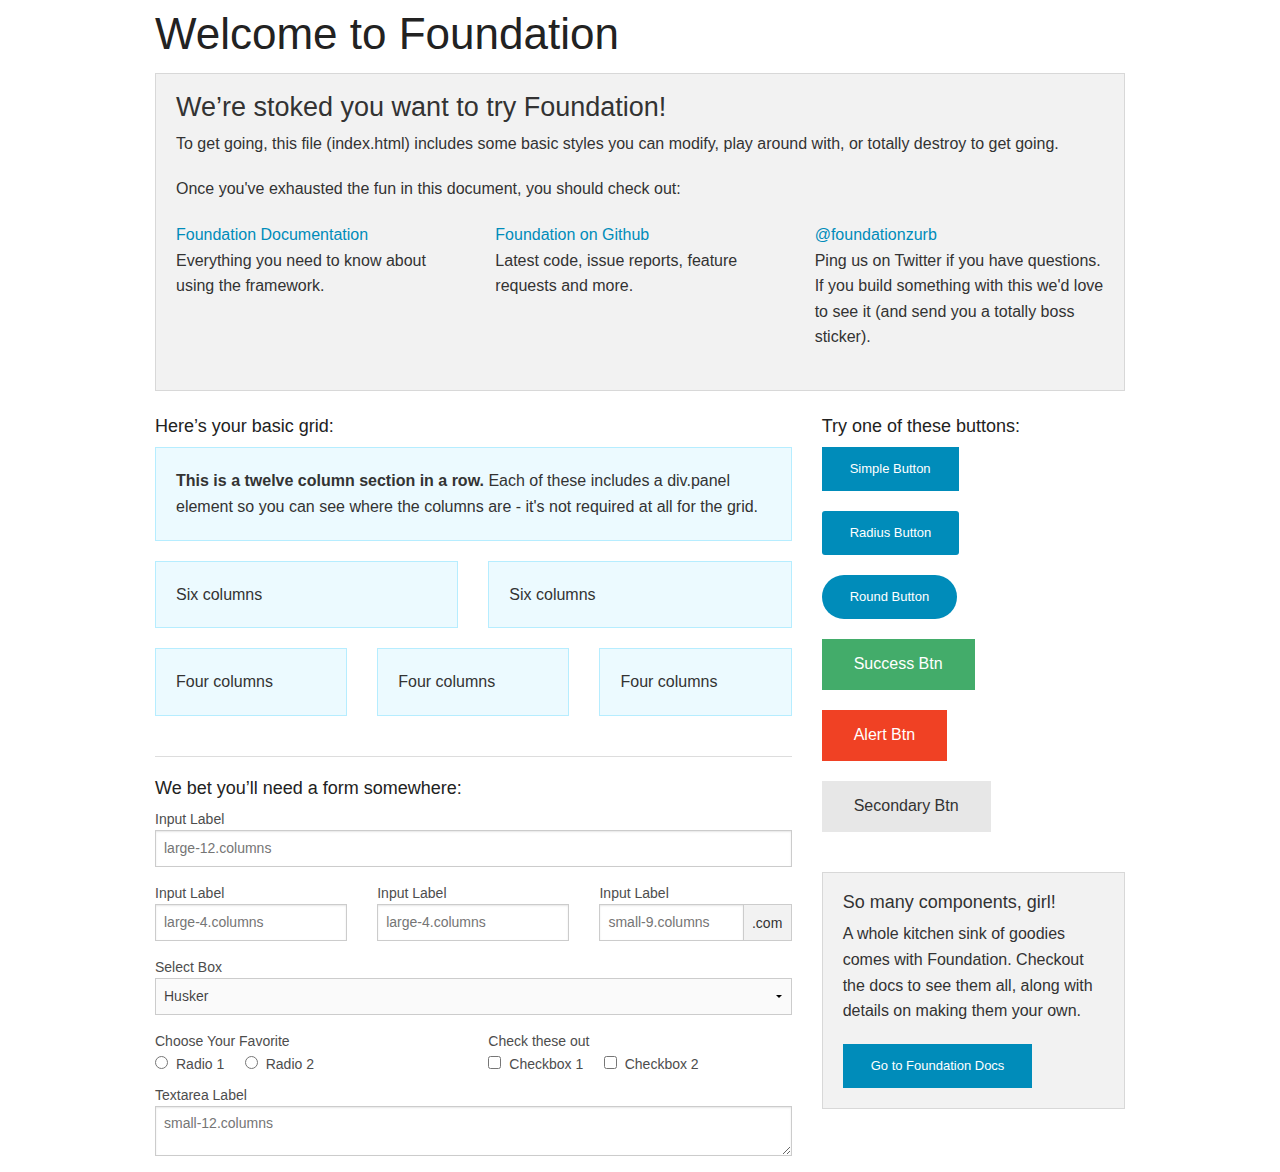
<file: foundation/index.html>
<!doctype html>
<html class="no-js" lang="en">
  <head>
    <meta charset="utf-8" />
    <meta name="viewport" content="width=device-width, initial-scale=1.0" />
    <title>Foundation | Welcome</title>
    <link rel="stylesheet" href="css/foundation.css" />
    <script src="js/vendor/modernizr.js"></script>
  </head>
  <body>
    
    <div class="row">
      <div class="large-12 columns">
        <h1>Welcome to Foundation</h1>
      </div>
    </div>
    
    <div class="row">
      <div class="large-12 columns">
      	<div class="panel">
	        <h3>We&rsquo;re stoked you want to try Foundation! </h3>
	        <p>To get going, this file (index.html) includes some basic styles you can modify, play around with, or totally destroy to get going.</p>
	        <p>Once you've exhausted the fun in this document, you should check out:</p>
	        <div class="row">
	        	<div class="large-4 medium-4 columns">
	    		<p><a href="http://foundation.zurb.com/docs">Foundation Documentation</a><br />Everything you need to know about using the framework.</p>
	    	</div>
	        	<div class="large-4 medium-4 columns">
	        		<p><a href="http://github.com/zurb/foundation">Foundation on Github</a><br />Latest code, issue reports, feature requests and more.</p>
	        	</div>
	        	<div class="large-4 medium-4 columns">
	        		<p><a href="http://twitter.com/foundationzurb">@foundationzurb</a><br />Ping us on Twitter if you have questions. If you build something with this we'd love to see it (and send you a totally boss sticker).</p>
	        	</div>        
					</div>
      	</div>
      </div>
    </div>

    <div class="row">
      <div class="large-8 medium-8 columns">
        <h5>Here&rsquo;s your basic grid:</h5>
        <!-- Grid Example -->

        <div class="row">
          <div class="large-12 columns">
            <div class="callout panel">
              <p><strong>This is a twelve column section in a row.</strong> Each of these includes a div.panel element so you can see where the columns are - it's not required at all for the grid.</p>
            </div>
          </div>
        </div>
        <div class="row">
          <div class="large-6 medium-6 columns">
            <div class="callout panel">
              <p>Six columns</p>
            </div>
          </div>
          <div class="large-6 medium-6 columns">
            <div class="callout panel">
              <p>Six columns</p>
            </div>
          </div>
        </div>
        <div class="row">
          <div class="large-4 medium-4 small-4 columns">
            <div class="callout panel">
              <p>Four columns</p>
            </div>
          </div>
          <div class="large-4 medium-4 small-4 columns">
            <div class="callout panel">
              <p>Four columns</p>
            </div>
          </div>
          <div class="large-4 medium-4 small-4 columns">
            <div class="callout panel">
              <p>Four columns</p>
            </div>
          </div>
        </div>
        
        <hr />
                
        <h5>We bet you&rsquo;ll need a form somewhere:</h5>
        <form>
				  <div class="row">
				    <div class="large-12 columns">
				      <label>Input Label</label>
				      <input type="text" placeholder="large-12.columns" />
				    </div>
				  </div>
				  <div class="row">
				    <div class="large-4 medium-4 columns">
				      <label>Input Label</label>
				      <input type="text" placeholder="large-4.columns" />
				    </div>
				    <div class="large-4 medium-4 columns">
				      <label>Input Label</label>
				      <input type="text" placeholder="large-4.columns" />
				    </div>
				    <div class="large-4 medium-4 columns">
				      <div class="row collapse">
				        <label>Input Label</label>
				        <div class="small-9 columns">
				          <input type="text" placeholder="small-9.columns" />
				        </div>
				        <div class="small-3 columns">
				          <span class="postfix">.com</span>
				        </div>
				      </div>
				    </div>
				  </div>
				  <div class="row">
				    <div class="large-12 columns">
				      <label>Select Box</label>
				      <select>
				        <option value="husker">Husker</option>
				        <option value="starbuck">Starbuck</option>
				        <option value="hotdog">Hot Dog</option>
				        <option value="apollo">Apollo</option>
				      </select>
				    </div>
				  </div>
				  <div class="row">
				    <div class="large-6 medium-6 columns">
				      <label>Choose Your Favorite</label>
				      <input type="radio" name="pokemon" value="Red" id="pokemonRed"><label for="pokemonRed">Radio 1</label>
				      <input type="radio" name="pokemon" value="Blue" id="pokemonBlue"><label for="pokemonBlue">Radio 2</label>
				    </div>
				    <div class="large-6 medium-6 columns">
				      <label>Check these out</label>
				      <input id="checkbox1" type="checkbox"><label for="checkbox1">Checkbox 1</label>
				      <input id="checkbox2" type="checkbox"><label for="checkbox2">Checkbox 2</label>
				    </div>
				  </div>
				  <div class="row">
				    <div class="large-12 columns">
				      <label>Textarea Label</label>
				      <textarea placeholder="small-12.columns"></textarea>
				    </div>
				  </div>
				</form>
      </div>     

      <div class="large-4 medium-4 columns">
			  <h5>Try one of these buttons:</h5>
			  <p><a href="#" class="small button">Simple Button</a><br/>
        <a href="#" class="small radius button">Radius Button</a><br/>
        <a href="#" class="small round button">Round Button</a><br/>            
        <a href="#" class="medium success button">Success Btn</a><br/>
        <a href="#" class="medium alert button">Alert Btn</a><br/>
        <a href="#" class="medium secondary button">Secondary Btn</a></p>           
				<div class="panel">
        	<h5>So many components, girl!</h5>
        	<p>A whole kitchen sink of goodies comes with Foundation. Checkout the docs to see them all, along with details on making them your own.</p>
        	<a href="http://foundation.zurb.com/docs/" class="small button">Go to Foundation Docs</a>          
        </div>
      </div>
    </div>
    
    <script src="js/vendor/jquery.js"></script>
    <script src="js/foundation.min.js"></script>
    <script>
      $(document).foundation();
    </script>
  </body>
</html>
</file>
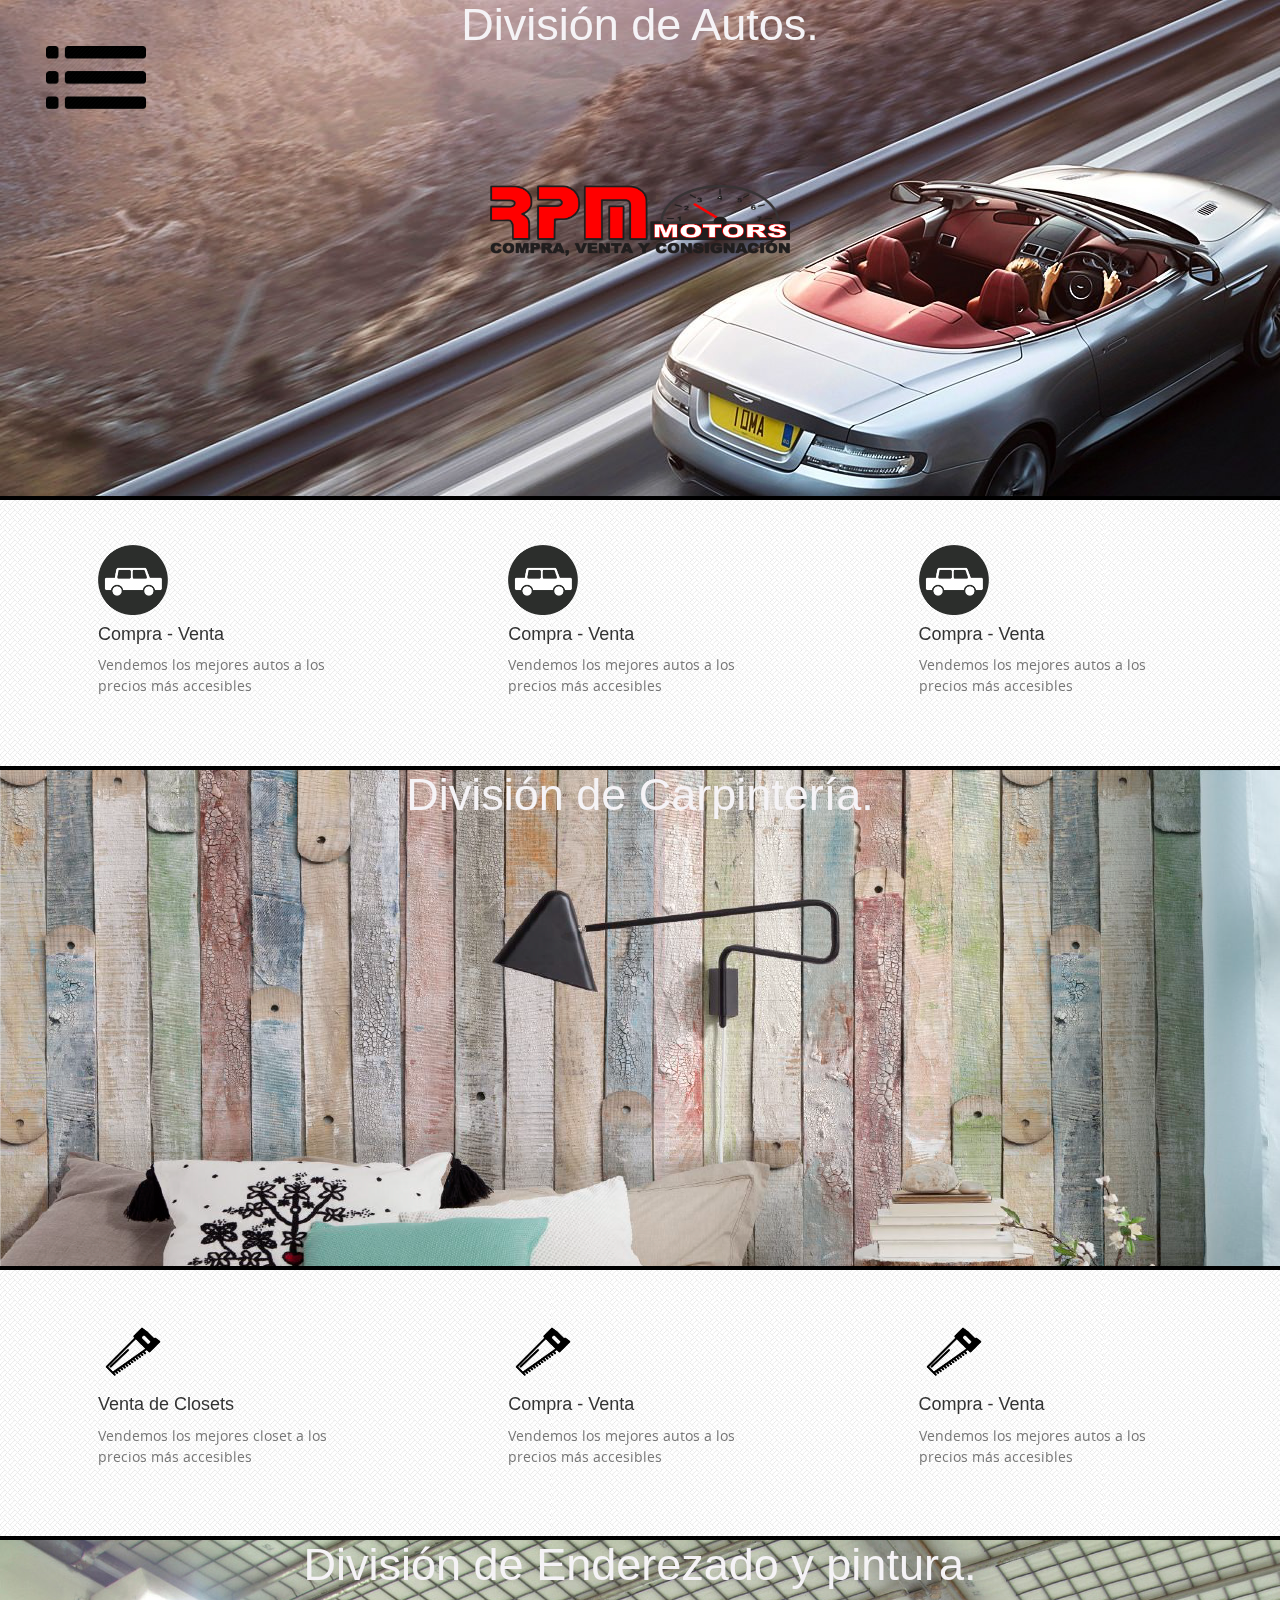
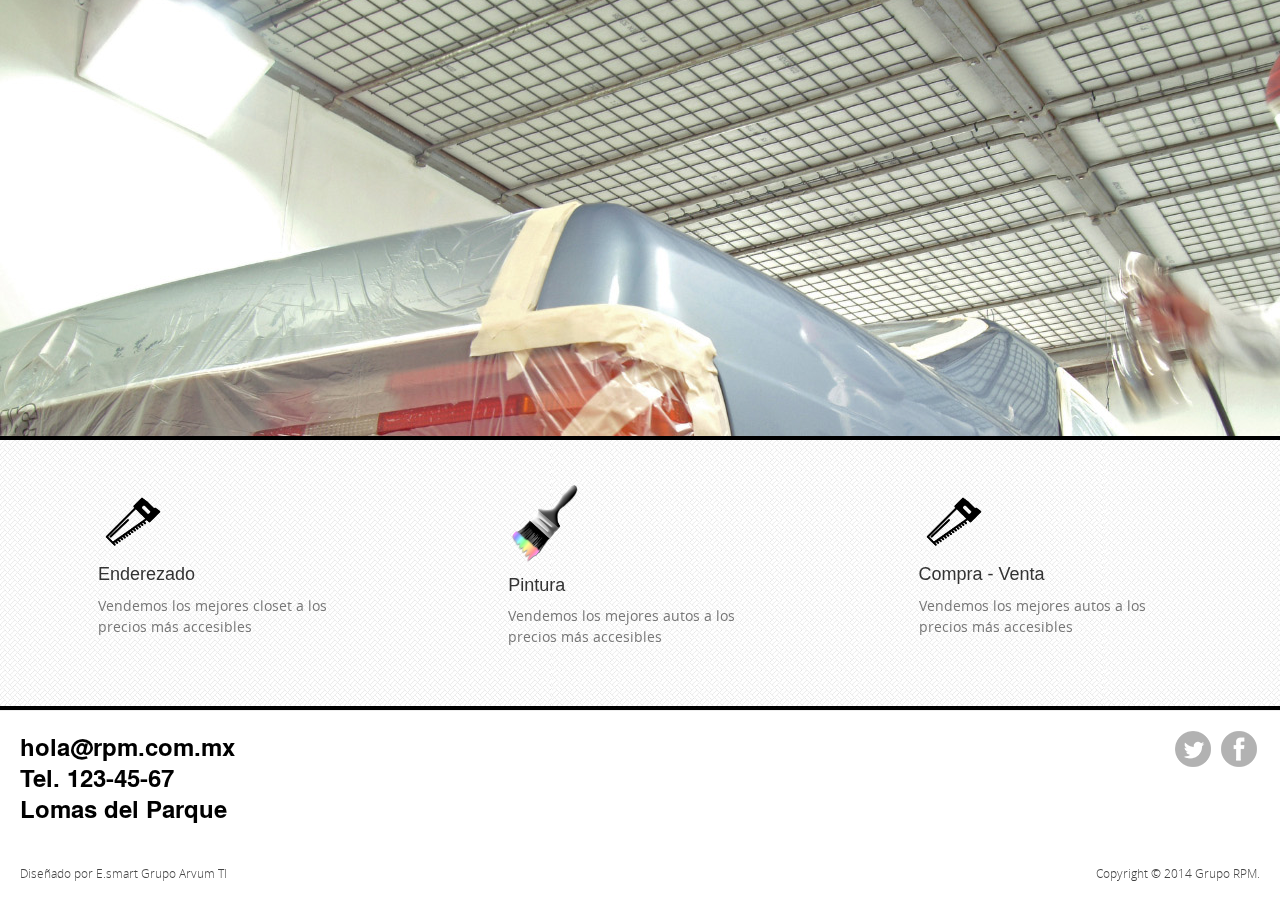
<file: grupo/index.html>
<!DOCTYPE html>
<html lang="es">
<head>
<meta charset="utf-8">
<title>Grupo RPM</title>
<meta name="viewport" content="width=device-width, initial-scale=1.0">
<meta name="description" content="Grupo Arvum corporativo de tecnología-Arquitectura y Social Media">
<meta name="author" content="Grupo RPM autos, carpinteria, taller de enderezado">


<link rel="shortcut icon" href="img/favicon/favicon.ico">
<link href="bootstrap/css/bootstrap.css" rel="stylesheet">
<link href="fonts/fonts.css" rel="stylesheet">

<link href="css/jquery.tweet.css" rel="stylesheet"/>

<link href="css/estilos.css" rel="stylesheet">
<link href="css/main-responsive.css" rel="stylesheet">
<link href="css/main-retina.css" rel="stylesheet">
<!-- LESS JS engine-->

 <!-- HTML5 shim and Respond.js IE8 support of HTML5 elements and media queries -->
    <!--[if lt IE 9]>
      <script src="bootstrap/js/html5shiv.js"></script>
      <script src="bootstrap/js/respond.min.js"></script>
    <![endif]-->

<!-- 
 _   _ _   ____  _        _ _             
| | | (_) / ___|| |_ __ _| | | _____ _ __ 
| |_| | | \___ \| __/ _` | | |/ / _ \ '__|
|  _  | |  ___) | || (_| | |   <  __/ |   
|_| |_|_| |____/ \__\__,_|_|_|\_\___|_|  
QUIERES APRENDER HTML5 CSS3 Y JAVA SCRIPT? TE ENSEÑAMOS DAMOS BUENOS CURSOS SUPER PROFESIONALES
ARVUM GROUP IS IN THE HOUSE BITCHES! HECHO EN HMTL5 

-->

</head>
<body>
<a class="menu-icon" href="#"><img src="img/menu2.png" class="menu_icono icon-reorder"/></a>
        <ul class="side-menu">
          <h2 class="title">Menu</h2>
          <li class="link"><a href="#">Google</a></li>
          <li class="link"><a href="#">Twitter</a></li>
          <li class="link"><a href="#">Facebook</a></li>
          <li class="link"><a href="#">GitHub</a></li>
          <li class="link"><a href="#">Reddit</a></li>
          <li class="link"><a href="#">Tumblr</a></li>
        </ul>


	<section class="division autos"><h2> División de Autos.</h2> <a href="#"><img src="img/rpmlogo.png"/></a>
          
	</section>
	<section class="servicios">
		<article class="resumen"><img src="img/car.gif"/> <h4>Compra - Venta</h4><p class="descripción">Vendemos los mejores autos a los precios más accesibles</p> </article>
		<article class="resumen"><img src="img/car.gif"/> <h4>Compra - Venta</h4><p class="descripción">Vendemos los mejores autos a los precios más accesibles</p> </article>
		<article class="resumen"><img src="img/car.gif"/> <h4>Compra - Venta</h4><p class="descripción">Vendemos los mejores autos a los precios más accesibles</p> </article>
	</section>
	<section class="division carpinteria"><h2> División de Carpintería.</h2></section>
	<section class="servicios">
		<article class="resumen"><img src="img/saw.png"/> <h4>Venta de Closets</h4><p class="descripción">Vendemos los mejores closet a los precios más accesibles</p> </article>
		<article class="resumen"><img src="img/saw.png"/> <h4>Compra - Venta</h4><p class="descripción">Vendemos los mejores autos a los precios más accesibles</p> </article>
		<article class="resumen"><img src="img/saw.png"/> <h4>Compra - Venta</h4><p class="descripción">Vendemos los mejores autos a los precios más accesibles</p> </article>
	</section>
	<section class="division taller"><h2> División de Enderezado y pintura.</h2></section>
	<section class="servicios">
		<article class="resumen"><img src="img/saw.png"/> <h4>Enderezado</h4><p class="descripción">Vendemos los mejores closet a los precios más accesibles</p> </article>
		<article class="resumen"><img src="img/brush.png"/> <h4>Pintura</h4><p class="descripción">Vendemos los mejores autos a los precios más accesibles</p> </article>
		<article class="resumen"><img src="img/saw.png"/> <h4>Compra - Venta</h4><p class="descripción">Vendemos los mejores autos a los precios más accesibles</p> </article>

	</section>




<footer id="mastfoot" class="clearfix">

	<section class="inner-section foot-top">
			<section class="contenedor">
			<div class="row">
				<article class="col-md-4 text-left">
					<a class="handle" href="#">hola@rpm.com.mx</a><br>
					<a class="handle" href="#">Tel. 123-45-67</a><br>
					<a class="handle" href="#">Lomas del Parque</a>


				</article>
				<article class="col-md-8 text-right">
					<ul class="foot-social">
						<li><a href="#"><img title="" alt="" src="img/social/01.png"/></a></li>
						<li><a href="https://www.facebook.com/grupoarvum"><img title="" alt="" src="img/social/03.png"/></a></li>
						
					</ul>
				</article>
			</div>
		</section>
	
	</section>
		<section class="inner-section credit-panel">
	
		<section class="contenedor">
			<div class="row">
				<article class="col-md-4 text-left">
					<p>Diseñado por E.smart Grupo Arvum TI</p>
				</article>
				<article class="col-md-8 text-right">
					
					<p>Copyright &copy; 2014 Grupo RPM.</p>
				</article>
			</div>
		</section>
		
	</section>

</footer>

<!-- 
 _   _ _   ____  _        _ _             
| | | (_) / ___|| |_ __ _| | | _____ _ __ 
| |_| | | \___ \| __/ _` | | |/ / _ \ '__|
|  _  | |  ___) | || (_| | |   <  __/ |   
|_| |_|_| |____/ \__\__,_|_|_|\_\___|_|  
QUIERES APRENDER HTML5 CSS3 Y JAVA SCRIPT? TE ENSEÑAMOS DAMOS BUENOS CURSOS SUPER PROFESIONALES
ARVUM GROUP IS IN THE HOUSE BITCHES!

-->


<!-- Core JS  -->

<script src="http://ajax.googleapis.com/ajax/libs/jquery/1.9.1/jquery.min.js"></script>
  <script src="js/init.js"></script>
</body>
</html>
</file>
<file: grupo/fonts/fonts.css>
/*FONTS.CSS*/
/*-------------------------------------------------------------------------------------------------------------------------------*/

/*-------------------------------------------------------------------------------------------------------------------------------*/
/* CUSTOM FONTS ARE DEFINED HERE VIA CSS3 FONT-FACE TECHNOLOGY*/
/* More info : http://www.littleboxofideas.com/blog/tutorials/how-do-i-implement-font-face */
/*-------------------------------------------------------------------------------------------------------------------------------*/

/*--------------------------------------------------------*/
/* Font: Montserrat Family */
/* Source: Google Web Fonts Library */
/* License Type: GPL */
/*--------------------------------------------------------*/
@font-face{ 
font-family:"MontserratBold";
src: url('Montserrat/montserrat-bold-webfont.eot'); 
src: 
url('Montserrat/montserrat-bold-webfont.woff') format('woff'), 
url('Montserrat/montserrat-bold-webfont.eot?#iefix') format('embedded-opentype'), 
url('Montserrat/montserrat-bold-webfont.ttf') format('truetype'), 
url('Montserrat/montserrat-bold-webfont.svg#webfont') format('svg'); 
}

@font-face{ 
font-family:"MontserratRegular";
src: url('Montserrat/montserrat-regular-webfont.eot'); 
src: 
url('Montserrat/montserrat-regular-webfont.woff') format('woff'), 
url('Montserrat/montserrat-regular-webfont.eot?#iefix') format('embedded-opentype'), 
url('Montserrat/montserrat-regular-webfont.ttf') format('truetype'), 
url('Montserrat/montserrat-regular-webfont.svg#webfont') format('svg'); 
}

/*--------------------------------------------------------*/
/* Font: Open Sans Family */
/* Source: Google Web Fonts Library */
/* License Type: GPL */
/*--------------------------------------------------------*/
@font-face{ 
font-family:"OpenSansRegular";
src: url('OpenSans/OpenSans-Regular-webfont.eot'); 
src: 
url('OpenSans/OpenSans-Regular-webfont.woff') format('woff'), 
url('OpenSans/OpenSans-Regular-webfont.eot?#iefix') format('embedded-opentype'), 
url('OpenSans/OpenSans-Regular-webfont.ttf') format('truetype'), 
url('OpenSans/OpenSans-Regular-webfont.svg#webfont') format('svg'); 
}

@font-face{ 
font-family:"OpenSansItalic";
src: url('OpenSans/OpenSans-Italic-webfont.eot'); 
src: 
url('OpenSans/OpenSans-Italic-webfont.eot?#iefix') format('embedded-opentype'), 
url('OpenSans/OpenSans-Italic-webfont.woff') format('woff'), 
url('OpenSans/OpenSans-Italic-webfont.ttf') format('truetype'), 
url('OpenSans/OpenSans-Italic-webfont.svg#webfont') format('svg'); 
}

@font-face{ 
font-family:"OpenSansBold";
src: url('OpenSans/OpenSans-Bold-webfont.eot'); 
src: 
url('OpenSans/OpenSans-Bold-webfont.eot?#iefix') format('embedded-opentype'), 
url('OpenSans/OpenSans-Bold-webfont.woff') format('woff'), 
url('OpenSans/OpenSans-Bold-webfont.ttf') format('truetype'), 
url('OpenSans/OpenSans-Bold-webfont.svg#webfont') format('svg'); 
}

@font-face{ 
font-family:"OpenSansLight";
src: url('OpenSans/OpenSans-Light-webfont.eot'); 
src: 
url('OpenSans/OpenSans-Light-webfont.eot?#iefix') format('embedded-opentype'), 
url('OpenSans/OpenSans-Light-webfont.woff') format('woff'), 
url('OpenSans/OpenSans-Light-webfont.ttf') format('truetype'), 
url('OpenSans/OpenSans-Light-webfont.svg#webfont') format('svg'); 
}

@font-face{ 
font-family:"OpenSansLightItalic";
src: url('OpenSans/OpenSans-LightItalic-webfont.eot'); 
src: 
url('OpenSans/OpenSans-LightItalic-webfont.eot?#iefix') format('embedded-opentype'), 
url('OpenSans/OpenSans-LightItalic-webfont.woff') format('woff'), 
url('OpenSans/OpenSans-LightItalic-webfont.ttf') format('truetype'), 
url('OpenSans/OpenSans-LightItalic-webfont.svg#webfont') format('svg'); 
}

/*--------------------------------------------------------*/
/* Font: Nexa Free Family */
/* Source: Fontfabric */
/* License Type: GPL */
/*--------------------------------------------------------*/
@font-face{ 
font-family:"NexaBold";
src: url('Nexa/nexa_bold-webfont.eot'); 
src: 
url('Nexa/nexa_bold-webfont.woff') format('woff'), 
url('Nexa/nexa_bold-webfont.eot?#iefix') format('embedded-opentype'), 
url('Nexa/nexa_bold-webfont.ttf') format('truetype'), 
url('Nexa/nexa_bold-webfont.svg#webfont') format('svg'); 
}

@font-face{ 
font-family:"NexaLight";
src: url('Nexa/nexa_light-webfont.eot'); 
src: 
url('Nexa/nexa_light-webfont.woff') format('woff'), 
url('Nexa/nexa_light-webfont.eot?#iefix') format('embedded-opentype'), 
url('Nexa/nexa_light-webfont.ttf') format('truetype'), 
url('Nexa/nexa_light-webfont.svg#webfont') format('svg'); 
}


/*--------------------------------------------------------*/
/* Font: Tex Gyre Heroes Free Font */
/* Source: Fontsquirrel Open Web Fonts Library */
/* License Type: GPL */
/*--------------------------------------------------------*/
@font-face{ 
font-family:"TexGyreHerosRegular";
src: url('Tex/texgyreheros-bold-webfont.eot'); 
src: 
url('Tex/texgyreheros-regular-webfont.woff') format('woff'), 
url('Tex/texgyreheros-regular-webfont.eot?#iefix') format('embedded-opentype'), 
url('Tex/texgyreheros-regular-webfont.ttf') format('truetype'), 
url('Tex/texgyreheros-regular-webfont.svg#webfont') format('svg'); 
}
@font-face{ 
font-family:"TexGyreHerosBold";
src: url('Tex/texgyreheros-bold-webfont.eot'); 
src: 
url('Tex/texgyreheros-bold-webfont.woff') format('woff'), 
url('Tex/texgyreheros-bold-webfont.eot?#iefix') format('embedded-opentype'), 
url('Tex/texgyreheros-bold-webfont.ttf') format('truetype'), 
url('Tex/texgyreheros-bold-webfont.svg#webfont') format('svg'); 
}
</file>
<file: grupo/css/estilos.css>
/*-------------------------------------------------------------------------------------------------------------------------------*/
/* GRUPO ARVUM IS ON THE FLOOR! AWWWW */
/*-------------------------------------------------------------------------------------------------------------------------------*/
body{
	overflow-x: hidden;
}
a, a:hover, a:focus{
	text-decoration: none;
}
a:focus { 
    	outline: none; 
}
p{
	color: #777;
	font-family:"OpenSansRegular";
	font-size: 14px;
	line-height:21px;
}
@media (min-width: 1024px) and (max-width: 5000px) {
	/*.contenedor, .service-details{
		max-width: 990px;
	}*/
	.contenedor, .service-details{
		width: 100%;
	}
}



/*Padding y espaciamiento*/
.add-top{
	padding-top: 40px;
}
.add-bottom{
	padding-bottom: 40px;
}
.add-top-half{
	padding-top: 20px;
}
.add-bottom-half{
	padding-bottom: 20px;
}
.pad-common{
	padding: 50px;
}

.alinear-logo{
	position:relative;
	top:30%;
	transform:translateY(-50%);
}


.nav-trigger.displace{
	left: 200px;
}
#mastwrap{
	margin-left: 0px;
}
#vertical-logo{
	margin: 10px;
	font-size: 18px;
	letter-spacing: 2px;
	text-transform: uppercase;
	color: #333;
	font-family:"MontserratRegular";
	font-weight: normal;
	margin-top: 95px;
    -webkit-transform: rotate(270deg);
    -moz-transform: rotate(270deg);
    -o-transform: rotate(270deg);
    writing-mode: lr-tb;
}
#logo{
	border-bottom:solid 1px #eee;
}
#logo > img{
	margin-top: 20px;
	margin-bottom: 20px;
}


.main-heading{
	font-weight: normal;
	font-size:64px;
	line-height:71px;
font-family:"NexaLight";
text-transform: uppercase;
margin-top: 0;
margin-bottom: 0;
}
.sub-heading{
	font-size: 36px;
	line-height:43px;
font-family:"MontserratRegular";
	font-weight: 100;
	color: #aaa;
}
.sub-heading > span{
font-family:"TexGyreHerosBold";
}

.query-heading{
	font-size: 36px;
	line-height:43px;
font-family:"MontserratRegular";
	font-weight: 100;
	color: #aaa;
}
.query-heading > span{
font-family:"TexGyreHerosBold";
}
.inner-heading{
	font-family:"MontserratRegular";
	text-transform: uppercase;
	margin-top: 0;
	margin-bottom: 0;
	font-size: 24px;
	line-height: 31px;
}

.liner-medium{
	width: 36px;
	height: 7px;
	display: inline-block;
}

.liner-small{
	width: 30px;
	height: 5px;
	display: block;
	margin-top: 5px;
}
.parallax{
	background-size: cover !important;
	background-repeat: no-repeat;
}



/*Inicio*/
.thumb-carousel-wrap{
	background:#000;
}
.home-carousel  .item{
	background:#fff;
}
.thumb-zoom{
}
.inicio-slide{
	-webkit-transition: all .8s linear;
	   -moz-transition: all .8s linear;
		-ms-transition: all .8s linear;
		 -o-transition: all .8s linear;
			transition: all .8s linear;
}






#mastfoot{
}
.foot-top{
	padding: 20px;
	border-top: solid 1px #eee;
}
.foot-social{
	list-style: none;
	padding: 0;
	margin: 0;
}
.foot-social li{
	display: inline-block;
	margin-left: 3px;
	margin-right: 3px;
}
.foot-social li a > img{
	opacity: 0.3;
	-webkit-transition: all .8s linear;
	   -moz-transition: all .8s linear;
		-ms-transition: all .8s linear;
		 -o-transition: all .8s linear;
			transition: all .8s linear;
}
.foot-social li a > img:hover{
	opacity: 1;
	-webkit-transition: all .8s linear;
	   -moz-transition: all .8s linear;
		-ms-transition: all .8s linear;
		 -o-transition: all .8s linear;
			transition: all .8s linear;
}
.handle{
	font-size: 24px;
	line-height: 31px;
	color: #000;
	font-family:"TexGyreHerosBold";
	-webkit-transition: all .8s linear;
	   -moz-transition: all .8s linear;
		-ms-transition: all .8s linear;
		 -o-transition: all .8s linear;
			transition: all .8s linear;
}

.handle:hover{
	-webkit-transition: all .8s linear;
	   -moz-transition: all .8s linear;
		-ms-transition: all .8s linear;
		 -o-transition: all .8s linear;
			transition: all .8s linear;
}
.credit-panel{
	padding: 20px;
}
.credit-panel p{
	color: #444;
	margin-bottom: 0;
	font-size: 12px;
	line-height: 19px;
font-family:"OpenSansLight";
}
.titulo-division{
	font-family:"OpenSans"
	position:absolute;
}


/* Secciones de divisiones de trabajo */

.division{
	border-bottom: solid 4px #000000;
    max-width: 100%;
    height: 500px;
	width: 100%;



}
.division h2{
	color: #F5F3F6;
	font-size: 45px;
	margin: 0 0 3em 0;
	text-align: center;
}
.division img{
	width: 300px;
    display: block;
    margin: auto;
}
.autos{
	background-image: url("../img/1.jpg");
}
.carpinteria{
	background-image: url("../img/2.png");
}
.taller{
	background-image: url("../img/5.jpg");
	background-repeat: no-repeat;
}
.servicios{
	background-image: url("../img/backpat.jpg");
	border-bottom: solid 4px #000000;
    height: 270px; 
	width: 100%;
}
.servicios .resumen{
	display: inline-block;
	margin: 1em 3em 1em 5em;
	padding: 2em 2em 2em 2em;
	vertical-align: top;
	width: 23%;

}
.servicios .resumen img{
	margin: .2em 1.5em 0em 0em;
	width: 70px;

}
a.menu-icon {
  position: fixed;
  top: 0;
  left: 0;
  font-size: 23px;
  margin: 2em 2em 2em 2em;
}

ul.side-menu {
  position: fixed;
  top: 0;
  left:-250;
  width: 200px;
  background-color: #444;
  z-index: -1;
  -webkit-transition: right .3s;
  transition: right .3s;
}
  ul.side-menu.open {
    left: 0;
  }
  ul.side-menu li {
    position: relative;
    top: 100%;
    left: 0;
    right: 0;
    padding: 0 20px;
    text-align: left;
    height: 40px;
    line-height: 40px;
    border-bottom: 1px solid #555;

    -webkit-transition: top .3s;
    transition: top .3s;
  }
  ul.side-menu li.row {
    border: 0;
    position: static;
    top: 0;
    height: 0;
    -webkit-transition: none;
    transition: none;
  }
    ul.side-menu li.metro {
      position: absolute;
      padding: 0;
      height: 125px;
      text-align: center;
      background-color: #CCC;
    }
      ul.side-menu li.metro.half { width: 50%; }
      ul.side-menu li.metro.full { width: 100%; }

    ul.side-menu h2.title {
      text-align: left;
      padding: 0 20px;
      position: relative;
      top: -60px;
      font-size: 23px;
      line-height: 60px;
      height: 60px;
      background-color: #555;

      -webkit-transition: top .3s;
      transition: top .3s;
    }
    ul.side-menu li a {
      display: block;
      font-size: 12px;
      padding: 0;
      margin: 0;
      height: inherit;
      line-height: inherit;
    }
      ul.side-menu li.metro a {
        margin: 42px 0;
        height: 40px;
        font-size: 40px;
      }

    /* Colors */
    ul.side-menu li.metro.blue { background-color: #5c84db; }
    ul.side-menu li.metro.light-blue { background-color: #2FC2EF; }
    ul.side-menu li.metro.purple { background-color: #a24fea; }

    ul.side-menu li.metro.red { background-color: #e54747; }
    ul.side-menu li.metro.pink { background-color: #ea4c89; }
    ul.side-menu li.metro.green { background-color: #85e500; }
    ul.side-menu li.metro.orange { background-color: #e28f00; }
    ul.side-menu li.metro.teal { background-color: #00e2e2; }

    .menu_icono{
    	width: 100px;
    }
</file>
<file: grupo/css/main-responsive.css>
/*MAIN.CSS*/
/*-------------------------------------------------------------------------------------------------------------------------------*/
/*
/*-------------------------------------------------------------------------------------------------------------------------------*/

/*==========================*/

/*===========================*/

/*Huge Displays*/
@media (min-width: 3000px) {
	  .intro-grid{
	 	width: 20%;
	 }
	 .mediafolio-grid{
	 	width: 19%;
	 }
	 .grid li{
	 	width: 20%;
	 }

}

/*Projector Screens and Ver Large Monitors*/
@media (min-width: 2561px) {
	  .intro-grid{
	 	width: 20%;
	 }
	 .mediafolio-grid{
	 	width: 19%;
	 }
	 .grid li{
	 	width: 20%;
	 }
}

/*iMac 27, HD Screens and Large Monitors*/
@media (min-width: 1921px) and (max-width: 2560px) {
	  .intro-grid{
	 	width: 20%;
	 }
	 
	 .mediafolio-grid{
	 	width: 19%;
	 }
	 .grid li{
	 	width: 20%;
	 }

}

/*Large Widescreen Monitors*/
@media (max-width: 1920px) {
	
	  .intro-grid{
	 	width: 20%;
	 }
	 .mediafolio-grid{
	 	width: 19%;
	 }
	 .grid li{
	 	width: 20%;
	 }

}

/*Medium Widescreen Monitors*/
@media (max-width: 1680px) {
	
	  .intro-grid{
	 	width: 20%;
	 }
	 .mediafolio-grid{
	 	width: 19%;
	 }
	 .grid li{
	 	width: 20%;
	 }
	.intro-06-headletters .caps-heading{
		font-size: 64px;
		line-height: 71px;
	}
	.intro-06-sub-heading > span{
		font-size: 24px;
		line-height: 31px;
	}

}

/*Large Widescreen Laptops*/
@media (max-width: 1440px) {
	  .intro-grid{
	 	width: 20%;
	 }
	 .mediafolio-grid{
	 	width: 19%;
	 }
	 .grid li{
	 	width: 20%;
	 }
	.intro-06-headletters .caps-heading{
		font-size: 48px;
		line-height: 55px;
	}
	.intro-06-sub-heading > span{
		font-size: 18px;
		line-height: 25px;
	}

}

/*Common Widescreen Laptops*/
@media (max-width: 1366px) {
	  .intro-grid{
	 	width: 25%;
	 }
	
	 .mediafolio-grid{
	 	width: 25%;
	 }
	 .grid li{
	 	width: 25%;
	 }
	.intro-06-headletters .caps-heading{
		font-size: 48px;
		line-height: 55px;
	}
	.intro-06-sub-heading > span{
		font-size: 18px;
		line-height: 25px;
	}
}


/*Very Large Tablets and Medium Laptops*/
@media (max-width: 1280px) {
	  .intro-grid{
	 	width: 25%;
	 }
	
	 .mediafolio-grid{
	 	width:  32%;
	 }
	 .grid li{
	 	width: 33.3%;
	 }
	.intro-06-headletters .caps-heading{
		font-size: 48px;
		line-height: 55px;
	}
	.intro-06-sub-heading > span{
		font-size: 18px;
		line-height: 25px;
	}

	
}

/*Notebooks and Small Laptops*/
@media (max-width: 1152px) {
	
	  .intro-grid{
	 	width: 25%;
	 }
	
	 .mediafolio-grid{
	 	width:  32%;
	 }
	 .grid li{
	 	width: 33.3%;
	 }
	.intro-06-headletters .caps-heading{
		font-size: 48px;
		line-height: 55px;
	}
	.intro-06-sub-heading > span{
		font-size: 18px;
		line-height: 25px;
	}
	.intro-08-headletters h2{
		font-size: 32px;
		line-height: 39px;
	}
	.intro-08-sub-heading > span{
		font-size: 12px;
		line-height: 19px;
	}
}

/*iPad Landscape Mode and Large Tablets */
@media (max-width: 1024px) {
	.contenedor{
		width: 100%;
	}
	.intro-06-headletters .caps-heading{
		font-size: 48px;
		line-height: 55px;
	}
	.intro-06-sub-heading > span{
		font-size: 18px;
		line-height: 25px;
	}
	.intro-08-headletters h2{
		font-size: 32px;
		line-height: 39px;
	}
	.intro-08-sub-heading > span{
		font-size: 12px;
		line-height: 19px;
	}
	.stats-list li{
		display: inline-block;
		width: 49%;
	}
	.status-icon > img{
		margin-left: 15px;
	}
	.grid li{
		width: 50%;
	}
	.intro-grid{
		width: 33.3%;
	}
	
	 .mediafolio-grid{
	 	width:  32%;
	 }
	 .main-heading{
	 	font-size: 48px;
	 	line-height: 55px;
	 }

}

/*Small Desktop and Very Small Notebook */
@media (max-width: 960px) {
	.contenedor{
		width: 100%;
	}
	.intro-06-headletters .caps-heading{
		font-size: 48px;
		line-height: 55px;
	}
	.intro-06-sub-heading > span{
		font-size: 18px;
		line-height: 25px;
	}
	.intro-08-headletters h2{
		font-size: 32px;
		line-height: 39px;
	}
	.intro-08-sub-heading > span{
		font-size: 12px;
		line-height: 19px;
	}
	.stats-list li{
		display: inline-block;
		width: 49%;
	}
	.status-icon > img{
		margin-left: 15px;
	}
	.grid li{
		width: 50%;
	}
	.intro-grid{
		width: 33.3%;
	}
	
	 .mediafolio-grid{
	 	width: 33.3%;
	 }
}

/*Medium Tablets */
@media (max-width: 800px) {
	.contenedor{
		width: 100%;
	}
	 .add-top-half{
		padding-top:15px;
	}
	.add-bottom-half{
		padding-bottom: 15px;
	}
	.mob-center{
		text-align: center;
	}
	.mob-add-top{
		margin-top: 30px;
	}
	.mob-add-bottom{
		margin-bottom:30px;
	}
	.text-left, .text-right, p, h1, h2, h3, h4, h5{
		text-align: center;
	}
	.btn{
		width: 100%;
	}
	.border-top-main, .border-top-dark, .border-top-white, .border-top-grey{
		border-top: none !important;
	}
	#sm-trigger {
		background: transparent url('../img/menu.png')  center 20px  no-repeat;
		box-shadow: none;
	}
	#vertical-logo{
		display: none;
	}
	#mastwrap{
		margin-left: 0;
	}
	.menu a{
		font-size: 10px;
		padding: 1em 1em 1em 1.8em;
	}
	#logo > img{
		display: none;
	}
	.handle{
		display: block;
		margin-bottom: 20px;
	}
	.intro-grid{
		width: 50%;
	}
	.intro-03-headletters .caps-heading{
		font-size: 36px;
	}
	.intro-03-sub-heading {
	    font-size: 14px;
	    line-height: 24px;
	}
	.intro-06-headletters .caps-heading{
		font-size: 36px;
		line-height: 43px;
	}
	.intro-06-sub-heading > span{
		font-size: 12px;
		line-height: 19px;
	}
	.intro-08-headletters h2{
		font-size: 24px;
		line-height: 31px;
	}
	.intro-08-sub-heading > span{
		font-size: 14px !important;
		line-height: 21px !important;
		background: transparent !important;
		color: #999 !important;
	}
	.main-heading{
		font-size: 32px;
		line-height: 39px;
	}
	.sub-heading {
	    font-size: 18px;
	    line-height: 25px;
	}
	.testimonial-carousel .owl-buttons{
		text-align: center !important;
	}
	.liner-small{
		display: inline-block;
	}
	.status-icon{
		text-align: center;
	}
	.img-responsive{
		display: inline-block;
	}
	.stats-info > span{
		margin-left: 0;
	}
	.stats-text{
		margin-left: 0;
	}
	.inner-heading{
		font-size: 20px;
		line-height: 27px;
	}
	.query-heading{
		font-size: 24px;
		line-height: 31px;
	}
	.mediafolio-grid{
		width: 49%;
	}
	.mediafolio-filter li{
		padding: 6px;
		width: 32%;
		margin: 2px !important;
	}
	.portfolio-filter li{
		padding: 2px;
		margin: 0 !important;
		width: 33% !important;
	}
	.portfolio-filter li span{
		display: block;
		border:solid 1px #fff;
	}
	.slideshow nav span.nav-prev, .slideshow nav span.nav-next {
		display: none;
	}
	.slideshow nav span, .slideshow nav span.nav-close{
		padding-right: 30px;
	}
	.va-title{
		font-size: 18px;
		line-height: 24px;
		padding-left: 10px;
		text-align: left;
	}
	.va-slice ul li {
	    display: block;
	    margin: 0 2px 30px;
	    float: none;
	}
	.gallery-slide{
		width: 400px !important;
		height: 266px !important;
	}
	.credentials li a > span{
		display: block;
	}
	.grid li{
		width: 50%;
	}
	  
}

/*iPad Portrait Mode, iPad Mini and Small Tablets */
@media (max-width: 768px) {
	.contenedor{
		width: 100%;
	}
	 .add-top-half{
		padding-top:15px;
	}
	.add-bottom-half{
		padding-bottom: 15px;
	}
	.mob-center{
		text-align: center;
	}
	.mob-add-top{
		margin-top: 30px;
	}
	.mob-add-bottom{
		margin-bottom:30px;
	}
	.text-left, .text-right, p, h1, h2, h3, h4, h5{
		text-align: center;
	}
	.btn{
		width: 100%;
	}
	.border-top-main, .border-top-dark, .border-top-white, .border-top-grey{
		border-top: none !important;
	}
	#sm-trigger {
		background: transparent url('../img/menu.png')  center 20px  no-repeat;
		box-shadow: none;
	}
	#vertical-logo{
		display: none;
	}
	#mastwrap{
		margin-left: 0;
	}
	.menu a{
		font-size: 10px;
		padding: 1em 1em 1em 1.8em;
	}
	#logo > img{
		display: none;
	}
	.handle{
		display: block;
		margin-bottom: 20px;
	}
	.intro-grid{
		width: 50%;
	}
	.intro-03-headletters .caps-heading{
		font-size: 36px;
	}
	.intro-03-sub-heading {
	    font-size: 14px;
	    line-height: 24px;
	}
	.intro-06-headletters .caps-heading{
		font-size: 36px;
		line-height: 43px;
	}
	.intro-06-sub-heading > span{
		font-size: 12px;
		line-height: 19px;
	}
	.intro-08-headletters h2{
		font-size: 24px;
		line-height: 31px;
	}
	.intro-08-sub-heading > span{
		font-size: 14px !important;
		line-height: 21px !important;
		background: transparent !important;
		color: #999 !important;
	}
	.main-heading{
		font-size: 32px;
		line-height: 39px;
	}
	.sub-heading {
	    font-size: 18px;
	    line-height: 25px;
	}
	.testimonial-carousel .owl-buttons{
		text-align: center !important;
	}
	.liner-small{
		display: inline-block;
	}
	.status-icon{
		text-align: center;
	}
	.img-responsive{
		display: inline-block;
	}
	.stats-info > span{
		margin-left: 0;
	}
	.stats-text{
		margin-left: 0;
	}
	.inner-heading{
		font-size: 20px;
		line-height: 27px;
	}
	.query-heading{
		font-size: 24px;
		line-height: 31px;
	}
	.mediafolio-grid{
		width: 49%;
	}
	.mediafolio-filter li{
		padding: 6px;
		width: 32%;
		margin: 2px !important;
	}
	.portfolio-filter li{
		padding: 2px;
		margin: 0 !important;
		width: 33% !important;
	}
	.portfolio-filter li span{
		display: block;
		border:solid 1px #fff;
	}
	.slideshow nav span.nav-prev, .slideshow nav span.nav-next {
		display: none;
	}
	.slideshow nav span, .slideshow nav span.nav-close{
		padding-right: 30px;
	}
	.va-title{
		font-size: 18px;
		line-height: 24px;
		padding-left: 10px;
		text-align: left;
	}
	.va-slice ul li {
	    display: block;
	    margin: 0 2px 30px;
	    float: none;
	}
	.gallery-slide{
		width: 384px !important;
		height: 256px !important;
	}
	.credentials li a > span{
		display: block;
	}
	.grid li{
		width: 50%;
	}
}

/*Medium Smart Phones v2*/
@media screen and (max-width: 640px) {
	.add-top-half{
		padding-top:15px;
	}
	.add-bottom-half{
		padding-bottom: 15px;
	}
	.mob-center{
		text-align: center;
	}
	.mob-add-top{
		margin-top: 30px;
	}
	.mob-add-bottom{
		margin-bottom:30px;
	}
	.text-left, .text-right, p, h1, h2, h3, h4, h5{
		text-align: center;
	}
	.btn{
		width: 100%;
	}
	.border-top-main, .border-top-dark, .border-top-white, .border-top-grey{
		border-top: none !important;
	}
	#sm-trigger {
		background: transparent url('../img/menu.png')  center 20px  no-repeat;
		box-shadow: none;
	}
	#vertical-logo{
		display: none;
	}
	#mastwrap{
		margin-left: 0;
	}
	.menu a{
		font-size: 10px;
		padding: 1em 1em 1em 1.8em;
	}
	#logo > img{
		display: none;
	}
	.handle{
		display: block;
		margin-bottom: 20px;
	}
	.intro-grid{
		width: 50%;
	}
	.intro-03-headletters .caps-heading{
		font-size: 36px;
	}
	.intro-03-sub-heading {
	    font-size: 14px;
	    line-height: 24px;
	}
	.intro-06-headletters .caps-heading{
		font-size: 36px;
		line-height: 43px;
	}
	.intro-06-sub-heading > span{
		font-size: 12px;
		line-height: 19px;
	}
	.intro-08-headletters h2{
		font-size: 24px;
		line-height: 31px;
	}
	.intro-08-sub-heading > span{
		font-size: 14px !important;
		line-height: 21px !important;
		background: transparent !important;
		color: #999 !important;
	}
	.main-heading{
		font-size: 32px;
		line-height: 39px;
	}
	.sub-heading {
	    font-size: 18px;
	    line-height: 25px;
	}
	.testimonial-carousel .owl-buttons{
		text-align: center !important;
	}
	.liner-small{
		display: inline-block;
	}
	.status-icon{
		text-align: center;
	}
	.img-responsive{
		display: inline-block;
	}
	.stats-info > span{
		margin-left: 0;
	}
	.stats-text{
		margin-left: 0;
	}
	.inner-heading{
		font-size: 20px;
		line-height: 27px;
	}
	.query-heading{
		font-size: 24px;
		line-height: 31px;
	}
	.mediafolio-grid{
		width: 49%;
	}
	.mediafolio-filter li{
		padding: 6px;
		width: 48%;
		margin: 2px !important;
	}
	.portfolio-filter li{
		padding: 2px;
		margin: 0 !important;
		width: 48% !important;
	}
	.portfolio-filter li span{
		display: block;
		border:solid 1px #fff;
	}
	.slideshow nav span.nav-prev, .slideshow nav span.nav-next {
		display: none;
	}
	.slideshow nav span, .slideshow nav span.nav-close{
		padding-right: 30px;
	}
	.va-title{
		font-size: 18px;
		line-height: 24px;
		padding-left: 10px;
		text-align: left;
	}
	.va-slice ul li {
	    display: block;
	    margin: 0 2px 30px;
	    float: none;
	}
	.gallery-slide{
		width: 640px !important;
		height: 426px !important;
	}
	.credentials li a > span{
		display: block;
	}
	.grid li{
		width: 50%;
	}
} 

/*Google Nexus and Other Large Smart Phones v1*/
@media screen and (max-width: 600px) {
	.add-top-half{
		padding-top:15px;
	}
	.add-bottom-half{
		padding-bottom: 15px;
	}
	.mob-center{
		text-align: center;
	}
	.mob-add-top{
		margin-top: 30px;
	}
	.mob-add-bottom{
		margin-bottom:30px;
	}
	.text-left, .text-right, p, h1, h2, h3, h4, h5{
		text-align: center;
	}
	.btn{
		width: 100%;
	}
	.border-top-main, .border-top-dark, .border-top-white, .border-top-grey{
		border-top: none !important;
	}
	#sm-trigger {
		background: transparent url('../img/menu.png')  center 20px  no-repeat;
		box-shadow: none;
	}
	#vertical-logo{
		display: none;
	}
	#mastwrap{
		margin-left: 0;
	}
	.menu a{
		font-size: 10px;
		padding: 1em 1em 1em 1.8em;
	}
	#logo > img{
		display: none;
	}
	.handle{
		display: block;
		margin-bottom: 20px;
	}
	.intro-grid{
		width: 50%;
	}
	.intro-03-headletters .caps-heading{
		font-size: 36px;
	}
	.intro-03-sub-heading {
	    font-size: 14px;
	    line-height: 24px;
	}
	.intro-06-headletters .caps-heading{
		font-size: 36px;
		line-height: 43px;
	}
	.intro-06-sub-heading > span{
		font-size: 12px;
		line-height: 19px;
	}
	.intro-08-headletters h2{
		font-size: 24px;
		line-height: 31px;
	}
	.intro-08-sub-heading > span{
		font-size: 14px !important;
		line-height: 21px !important;
		background: transparent !important;
		color: #999 !important;
	}
	.main-heading{
		font-size: 32px;
		line-height: 39px;
	}
	.sub-heading {
	    font-size: 18px;
	    line-height: 25px;
	}
	.testimonial-carousel .owl-buttons{
		text-align: center !important;
	}
	.liner-small{
		display: inline-block;
	}
	.status-icon{
		text-align: center;
	}
	.img-responsive{
		display: inline-block;
	}
	.stats-info > span{
		margin-left: 0;
	}
	.stats-text{
		margin-left: 0;
	}
	.inner-heading{
		font-size: 20px;
		line-height: 27px;
	}
	.query-heading{
		font-size: 24px;
		line-height: 31px;
	}
	.mediafolio-grid{
		width: 49%;
	}
	.mediafolio-filter li{
		padding: 6px;
		width: 48%;
		margin: 2px !important;
	}
	.portfolio-filter li{
		padding: 2px;
		margin: 0 !important;
		width: 48% !important;
	}
	.portfolio-filter li span{
		display: block;
		border:solid 1px #fff;
	}
	.slideshow nav span.nav-prev, .slideshow nav span.nav-next {
		display: none;
	}
	.slideshow nav span, .slideshow nav span.nav-close{
		padding-right: 30px;
	}
	.va-title{
		font-size: 18px;
		line-height: 24px;
		padding-left: 10px;
		text-align: left;
	}
	.va-slice ul li {
	    display: block;
	    margin: 0 2px 30px;
	    float: none;
	}
	.gallery-slide{
		width: 600px !important;
		height: 399px !important;
	}
	.credentials li a > span{
		display: block;
	}
	.grid li{
		width: 50%;
	}
} 

/*iPhone Landscape Mode and Mediium Smart Phones*/
@media screen and (max-width: 480px) {
	.add-top-half{
		padding-top:15px;
	}
	.add-bottom-half{
		padding-bottom: 15px;
	}
	.mob-center{
		text-align: center;
	}
	.mob-add-top{
		margin-top: 30px;
	}
	.mob-add-bottom{
		margin-bottom:30px;
	}
	.text-left, .text-right, p, h1, h2, h3, h4, h5{
		text-align: center;
	}
	.btn{
		width: 100%;
	}
	.border-top-main, .border-top-dark, .border-top-white, .border-top-grey{
		border-top: none !important;
	}
	#sm-trigger {
		background: transparent url('../img/menu.png')  center 20px  no-repeat;
		box-shadow: none;
	}
	#vertical-logo{
		display: none;
	}
	#mastwrap{
		margin-left: 0;
	}
	.menu a{
		font-size: 10px;
		padding: 1em 1em 1em 1.8em;
	}
	#logo > img{
		display: none;
	}
	.handle{
		display: block;
		margin-bottom: 20px;
	}
	.intro-grid{
		width: 50%;
	}
	.intro-03-headletters .caps-heading{
		font-size: 36px;
	}
	.intro-03-sub-heading {
	    font-size: 14px;
	    line-height: 24px;
	}
	.intro-06-headletters .caps-heading{
		font-size: 36px;
		line-height: 43px;
	}
	.intro-06-sub-heading > span{
		font-size: 12px;
		line-height: 19px;
	}
	.intro-08-headletters h2{
		font-size: 24px;
		line-height: 31px;
	}
	.intro-08-sub-heading > span{
		font-size: 14px !important;
		line-height: 21px !important;
		background: transparent !important;
		color: #999 !important;
	}
	.main-heading{
		font-size: 32px;
		line-height: 39px;
	}
	.sub-heading {
	    font-size: 18px;
	    line-height: 25px;
	}
	.testimonial-carousel .owl-buttons{
		text-align: center !important;
	}
	.liner-small{
		display: inline-block;
	}
	.status-icon{
		text-align: center;
	}
	.img-responsive{
		display: inline-block;
	}
	.stats-info > span{
		margin-left: 0;
	}
	.stats-text{
		margin-left: 0;
	}
	.inner-heading{
		font-size: 20px;
		line-height: 27px;
	}
	.query-heading{
		font-size: 24px;
		line-height: 31px;
	}
	.mediafolio-grid{
		width: 49%;
	}
	.mediafolio-filter li{
		padding: 6px;
		width: 48%;
		margin: 2px !important;
	}
	.portfolio-filter li{
		padding: 2px;
		margin: 0 !important;
		width: 48% !important;
	}
	.portfolio-filter li span{
		display: block;
		border:solid 1px #fff;
	}
	.slideshow nav span.nav-prev, .slideshow nav span.nav-next {
		display: none;
	}
	.slideshow nav span, .slideshow nav span.nav-close{
		padding-right: 30px;
	}
	.va-title{
		font-size: 18px;
		line-height: 24px;
		padding-left: 10px;
		text-align: left;
	}
	.va-slice ul li {
	    display: block;
	    margin: 0 2px 30px;
	    float: none;
	}
	.gallery-slide{
		width: 480px !important;
		height: 319px !important;
	}
	.credentials li a > span{
		display: block;
	}
	.grid li{
		width: 50%;
	}
}

/*Other Major Small Smart Phones*/
@media screen and (max-width: 360px) {
 	
	.add-top-half{
		padding-top:15px;
	}
	.add-bottom-half{
		padding-bottom: 15px;
	}
	.mob-center{
		text-align: center;
	}
	.mob-add-top{
		margin-top: 30px;
	}
	.mob-add-bottom{
		margin-bottom:30px;
	}
	.text-left, .text-right, p, h1, h2, h3, h4, h5{
		text-align: center;
	}
	.btn{
		width: 100%;
	}
	.border-top-main, .border-top-dark, .border-top-white, .border-top-grey{
		border-top: none !important;
	}
	#sm-trigger {
		background: transparent url('../img/menu.png')  center 20px  no-repeat;
		box-shadow: none;
	}
	#vertical-logo{
		display: none;
	}
	#mastwrap{
		margin-left: 0;
	}
	.menu a{
		font-size: 10px;
		padding: 1em 1em 1em 1.8em;
	}
	#logo > img{
		display: none;
	}
	.handle{
		display: block;
		margin-bottom: 20px;
	}
	.intro-grid{
		width: 50%;
	}
	.intro-03-headletters .caps-heading{
		font-size: 36px;
	}
	.intro-03-sub-heading {
	    font-size: 14px;
	    line-height: 24px;
	}
	.intro-06-headletters .caps-heading{
		font-size: 36px;
		line-height: 43px;
	}
	.intro-06-sub-heading > span{
		font-size: 12px;
		line-height: 19px;
	}
	.intro-08-headletters h2{
		font-size: 24px;
		line-height: 31px;
	}
	.intro-08-sub-heading > span{
		font-size: 14px !important;
		line-height: 21px !important;
		background: transparent !important;
		color: #999 !important;
	}
	.main-heading{
		font-size: 32px;
		line-height: 39px;
	}
	.sub-heading {
	    font-size: 18px;
	    line-height: 25px;
	}
	.testimonial-carousel .owl-buttons{
		text-align: center !important;
	}
	.liner-small{
		display: inline-block;
	}
	.status-icon{
		text-align: center;
	}
	.img-responsive{
		display: inline-block;
	}
	.stats-info > span{
		margin-left: 0;
	}
	.stats-text{
		margin-left: 0;
	}
	.inner-heading{
		font-size: 20px;
		line-height: 27px;
	}
	.query-heading{
		font-size: 24px;
		line-height: 31px;
	}
	.mediafolio-grid{
		width: 49%;
	}
	.mediafolio-filter li{
		padding: 6px;
		width: 48%;
		margin: 2px !important;
	}
	.portfolio-filter li{
		padding: 2px;
		margin: 0 !important;
		width: 48% !important;
	}
	.portfolio-filter li span{
		display: block;
		border:solid 1px #fff;
	}
	.slideshow nav span.nav-prev, .slideshow nav span.nav-next {
		display: none;
	}
	.slideshow nav span, .slideshow nav span.nav-close{
		padding-right: 30px;
	}
	.va-title{
		font-size: 18px;
		line-height: 24px;
		padding-left: 10px;
		text-align: left;
	}
	.va-slice ul li {
	    display: block;
	    margin: 0 2px 30px;
	    float: none;
	}
	.gallery-slide{
		width: 360px !important;
		height: 239px !important;
	}
	.credentials li a > span{
		display: block;
	}
}

/*iPhone Portrait Mode and Very Small Mobile Phones*/
@media screen and (max-width: 320px) {
	.add-top-half{
		padding-top:15px;
	}
	.add-bottom-half{
		padding-bottom: 15px;
	}
	.mob-center{
		text-align: center;
	}
	.mob-add-top{
		margin-top: 30px;
	}
	.mob-add-bottom{
		margin-bottom:30px;
	}
	.text-left, .text-right, p, h1, h2, h3, h4, h5{
		text-align: center;
	}
	.btn{
		width: 100%;
	}
	.border-top-main, .border-top-dark, .border-top-white, .border-top-grey{
		border-top: none !important;
	}
	#sm-trigger {
		background: transparent url('../img/menu.png')  center 20px  no-repeat;
		box-shadow: none;
	}
	#vertical-logo{
		display: none;
	}
	#mastwrap{
		margin-left: 0;
	}
	.menu a{
		font-size: 10px;
		padding: 1em 1em 1em 1.8em;
	}
	#logo > img{
		display: none;
	}
	.handle{
		display: block;
		margin-bottom: 20px;
	}
	.intro-grid{
		width: 50%;
	}
	.intro-03-headletters .caps-heading{
		font-size: 36px;
	}
	.intro-03-sub-heading {
	    font-size: 14px;
	    line-height: 24px;
	}
	.intro-06-headletters .caps-heading{
		font-size: 36px;
		line-height: 43px;
	}
	.intro-06-sub-heading > span{
		font-size: 12px;
		line-height: 19px;
	}
	.intro-08-headletters h2{
		font-size: 24px;
		line-height: 31px;
	}
	.intro-08-sub-heading > span{
		font-size: 14px !important;
		line-height: 21px !important;
		background: transparent !important;
		color: #999 !important;
	}
	.main-heading{
		font-size: 32px;
		line-height: 39px;
	}
	.sub-heading {
	    font-size: 18px;
	    line-height: 25px;
	}
	.testimonial-carousel .owl-buttons{
		text-align: center !important;
	}
	.liner-small{
		display: inline-block;
	}
	.status-icon{
		text-align: center;
	}
	.img-responsive{
		display: inline-block;
	}
	.stats-info > span{
		margin-left: 0;
	}
	.stats-text{
		margin-left: 0;
	}
	.inner-heading{
		font-size: 20px;
		line-height: 27px;
	}
	.query-heading{
		font-size: 24px;
		line-height: 31px;
	}
	.mediafolio-grid{
		width: 49%;
	}
	.mediafolio-filter li{
		padding: 6px;
		width: 48%;
		margin: 2px !important;
	}
	.portfolio-filter li{
		padding: 2px;
		margin: 0 !important;
		width: 48% !important;
	}
	.portfolio-filter li span{
		display: block;
		border:solid 1px #fff;
	}
	.slideshow nav span.nav-prev, .slideshow nav span.nav-next {
		display: none;
	}
	.slideshow nav span, .slideshow nav span.nav-close{
		padding-right: 30px;
	}
	.va-title{
		font-size: 18px;
		line-height: 24px;
		padding-left: 10px;
		text-align: left;
	}
	.va-slice ul li {
	    display: block;
	    margin: 0 2px 30px;
	    float: none;
	}
	.gallery-slide{
		width: 320px !important;
		height: 213px !important;
	}
	.credentials li a > span{
		display: block;
	}
}
</file>
<file: grupo/css/main-retina.css>
@media all and (-webkit-min-device-pixel-ratio: 1.5) { 


/*IMPORTANT : PLEASE NOTE:
Just define high resolution version (2x) all of the background images used in your website.
Example is given below:*/

/*#my-element { background-image: url('/images/my_image@2x.png'); background-size: 200px 100px; } */

/*In the above definition, background-size stands for width and height of the high resolution image - you have to set it manually. 
For further info please visit: http://retinajs.com/ */


/*...........uncomment this line and add your retina specific rules here.............*/


}
/*end of retina detection mediaquery*/
</file>
